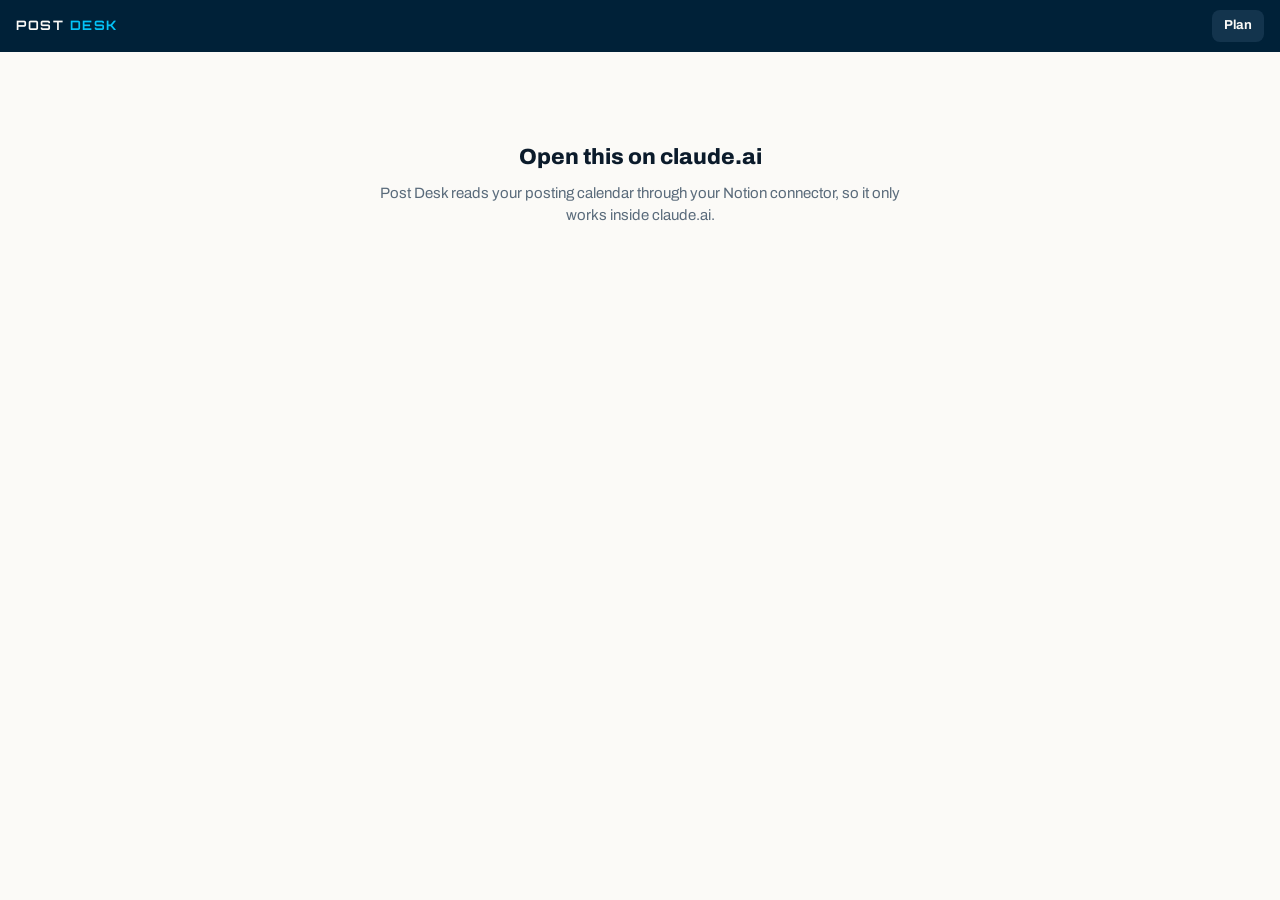
<file: post-desk/index.html>
<!doctype html><html><head><meta charset=utf8><meta name=viewport content="width=device-width,initial-scale=1,viewport-fit=cover"><style>:root{color-scheme:light;box-sizing:border-box;padding-top:env(safe-area-inset-top,0px);padding-bottom:env(safe-area-inset-bottom,0px)}html{scroll-padding-top:env(safe-area-inset-top,0px)}body{margin:0;padding:0;font:14px -apple-system,BlinkMacSystemFont,sans-serif;background:#fff;color:#000}img{max-width:100%}[hidden]:not([hidden=until-found i]){display:none!important}</style></head><body>
<title>Post Desk</title>
<meta name="claude:viewport-fit-sides" content="cover">
<link rel="preconnect" href="https://fonts.googleapis.com">
<link rel="preconnect" href="https://fonts.gstatic.com" crossorigin>
<link rel="stylesheet" href="https://fonts.googleapis.com/css2?family=Archivo:wght@400;600;800&family=Orbitron:wght@600;700&display=swap">
<style>
  /* Layout: one post at a time. Creative | feed preview | the decision, stacking to preview-first on a phone. */
  :root {
    --bg: #fbfaf7; --surface: #ffffff; --ink: #0b1b2b; --muted: #5a6b7b; --line: #e1e6eb;
    --navy: #002138; --on-navy: #fbfaf7; --navy-soft: #13344d; --navy-muted: #9fb3c4;
    --cyan: #03c3f8; --link: #0277a8; --feed: #f3f2ef;
    --ok: #12703f; --ok-bg: #dcf3e6; --warn: #8a4b00; --warn-bg: #fdeccf; --bad: #a32020; --bad-bg: #fde3e3;
    --wait-bg: #eceff3;
    --display: "Archivo", "Helvetica Neue", Arial, sans-serif;
    --body: "Archivo", "Helvetica Neue", Arial, sans-serif;
    --mark: "Orbitron", "Archivo", sans-serif;
  }
  @media (prefers-color-scheme: dark) {
    :root:not([data-theme="light"]) {
      --bg: #001424; --surface: #04223a; --ink: #e8eef3; --muted: #93a8ba; --line: #143650;
      --navy: #000d18; --on-navy: #fbfaf7; --navy-soft: #0f2c44; --navy-muted: #8aa1b4;
      --link: #5ccff7; --feed: #031a2c;
      --ok: #6fdba0; --ok-bg: #0c3a26; --warn: #ffc071; --warn-bg: #3d2a0c; --bad: #ff9c9c; --bad-bg: #431818;
      --wait-bg: #11304a; color-scheme: dark;
    }
  }
  :root[data-theme="dark"] {
    --bg: #001424; --surface: #04223a; --ink: #e8eef3; --muted: #93a8ba; --line: #143650;
    --navy: #000d18; --on-navy: #fbfaf7; --navy-soft: #0f2c44; --navy-muted: #8aa1b4;
    --link: #5ccff7; --feed: #031a2c;
    --ok: #6fdba0; --ok-bg: #0c3a26; --warn: #ffc071; --warn-bg: #3d2a0c; --bad: #ff9c9c; --bad-bg: #431818;
    --wait-bg: #11304a; color-scheme: dark;
  }

  [hidden] { display: none !important; }
  body { margin: 0; background: var(--bg); color: var(--ink); font: 15px/1.5 var(--body); }
  body::before { content: ""; position: fixed; inset: 0 0 auto; height: env(safe-area-inset-top, 0px); z-index: 10; background: var(--navy); }
  a { color: var(--link); }
  button { font: inherit; color: inherit; cursor: pointer; }
  button:disabled { cursor: default; opacity: .55; }
  :focus-visible { outline: 2px solid var(--cyan); outline-offset: 2px; }
  .gutter { padding-left: max(16px, env(safe-area-inset-left, 0px)); padding-right: max(16px, env(safe-area-inset-right, 0px)); }

  /* The bar: name, the queue as chips. */
  .bar { position: sticky; top: env(safe-area-inset-top, 0px); z-index: 5; background: var(--navy); color: var(--on-navy); }
  .bar-in { display: flex; align-items: center; gap: 14px; padding-block: 10px; max-width: 1320px; margin: 0 auto; }
  .brand { font: 700 13px/1 var(--mark); letter-spacing: .12em; text-transform: uppercase; white-space: nowrap; }
  .brand span { color: var(--cyan); }
  .count { font-size: 12px; color: var(--navy-muted); white-space: nowrap; }
  .chips { display: flex; gap: 6px; overflow-x: auto; scrollbar-width: none; min-width: 0; flex: 1; padding-block: 2px; }
  .chips::-webkit-scrollbar { display: none; }
  .chip { display: inline-flex; align-items: center; gap: 6px; border: 0; border-radius: 99px; padding: 5px 11px; background: var(--navy-soft); color: var(--navy-muted); font-size: 12px; font-weight: 600; white-space: nowrap; }
  .chip[aria-current="true"] { background: var(--cyan); color: #002138; }
  .chip.clash { box-shadow: inset 0 0 0 1.5px #ff8a8a; }
  .dot { width: 7px; height: 7px; border-radius: 50%; background: var(--navy-muted); flex: none; }
  .dot.approved { background: #3fd68a; } .dot.missed { background: #ffb347; }
  .chip[aria-current="true"] .dot { background: #002138; }

  main { max-width: 1320px; margin: 0 auto; padding-block: 20px 120px; }

  /* Page-level states: loading, no connector, errors. */
  .state { max-width: 560px; margin: 8vh auto; text-align: center; display: grid; gap: 12px; justify-items: center; }
  .state h2 { font: 800 22px/1.2 var(--display); margin: 0; text-wrap: balance; }
  .state p { margin: 0; color: var(--muted); }

  .desk { display: grid; gap: 20px; grid-template-columns: minmax(0, .95fr) minmax(0, 1.35fr) minmax(0, .85fr);
    grid-template-areas: "creative preview head" "creative preview decide"; grid-template-rows: auto 1fr; align-items: start; }
  .creative { grid-area: creative; } .preview { grid-area: preview; } .head { grid-area: head; } .decide { grid-area: decide; }
  .creative, .preview, .head, .decide { min-width: 0; display: grid; gap: 10px; align-content: start; }

  .label { font: 600 10px/1 var(--mark); letter-spacing: .14em; text-transform: uppercase; color: var(--muted); }

  /* Creative */
  .media { margin: 0; border-radius: 10px; overflow: hidden; background: var(--navy); aspect-ratio: 1 / 1; max-width: 100%; display: grid; place-items: center; }
  .media img, .media video { width: 100%; height: 100%; object-fit: contain; display: block; }
  .media .fallback { color: var(--navy-muted); padding: 24px; text-align: center; display: grid; gap: 8px; }
  .media .fallback b { color: var(--on-navy); }
  .links { display: flex; flex-wrap: wrap; gap: 6px 14px; font-size: 13px; }

  /* Toolbar: platform and language */
  .toolbar { display: flex; justify-content: space-between; gap: 8px; flex-wrap: wrap; }
  .seg { display: inline-flex; background: var(--wait-bg); border-radius: 8px; padding: 3px; gap: 2px; }
  .seg button { border: 0; background: none; border-radius: 6px; padding: 5px 11px; font-size: 13px; font-weight: 600; color: var(--muted); }
  .seg button[aria-pressed="true"] { background: var(--surface); color: var(--ink); box-shadow: 0 1px 2px rgba(0,0,0,.12); }

  /* Feed previews */
  .feed { background: var(--feed); border-radius: 12px; padding: 14px; display: grid; gap: 10px; }
  .post { background: var(--surface); border: 1px solid var(--line); border-radius: 10px; padding: 14px; display: grid; gap: 10px; }
  .who { display: flex; gap: 10px; align-items: center; }
  .who b { display: block; font-size: 14px; }
  .who small { color: var(--muted); font-size: 12px; }
  .avatar { width: 40px; height: 40px; border-radius: 50%; background: var(--navy); color: var(--cyan); display: grid; place-items: center; font: 700 12px/1 var(--mark); flex: none; }
  .avatar.sm { width: 30px; height: 30px; font-size: 10px; }
  .x .avatar { border-radius: 50%; }
  .text { white-space: pre-wrap; overflow-wrap: anywhere; font-size: 14px; line-height: 1.45; margin: 0; }
  .more { border: 0; background: none; padding: 0; color: var(--muted); font-weight: 600; }
  .pmedia { border-radius: 8px; overflow: hidden; background: var(--navy); max-width: 100%; }
  .pmedia img, .pmedia video { display: block; width: 100%; aspect-ratio: 1 / 1; object-fit: contain; }  /* every creative is square: never crop it */
  .doc-cap { font-size: 12px; color: var(--muted); padding: 6px 2px 0; }
  .comment { display: flex; gap: 8px; border-top: 1px solid var(--line); padding-top: 10px; }
  .bubble { background: var(--wait-bg); border-radius: 0 10px 10px 10px; padding: 8px 10px; min-width: 0; }
  .bubble b { font-size: 13px; }
  .bubble p { margin: 2px 0 0; white-space: pre-wrap; overflow-wrap: anywhere; font-size: 13px; }
  .tweet { display: flex; gap: 10px; }
  .tweet + .tweet { border-top: 1px solid var(--line); padding-top: 10px; }
  .tweet .body { min-width: 0; display: grid; gap: 6px; }
  .tweet small { color: var(--muted); }
  .draft { background: var(--warn-bg); color: var(--warn); border-radius: 8px; padding: 8px 10px; font-size: 13px; }
  .hint { font-size: 12px; color: var(--muted); margin: 0; }
  .empty-lv { background: var(--surface); border: 1px dashed var(--line); border-radius: 10px; padding: 18px; display: grid; gap: 6px; font-size: 14px; }
  .empty-lv code { font-size: 12px; background: var(--wait-bg); padding: 1px 5px; border-radius: 4px; }

  /* Decision column */
  .pill { justify-self: start; border-radius: 99px; padding: 3px 10px; font-size: 12px; font-weight: 700; }
  .pill.waiting { background: var(--wait-bg); color: var(--muted); }
  .pill.approved { background: var(--ok-bg); color: var(--ok); }
  .pill.missed { background: var(--warn-bg); color: var(--warn); }
  h1 { font: 800 22px/1.2 var(--display); margin: 0; text-wrap: balance; letter-spacing: -.01em; }
  .facts { display: grid; grid-template-columns: auto 1fr; gap: 6px 14px; margin: 0; font-size: 14px; }
  .facts dt { color: var(--muted); }
  .facts dd { margin: 0; min-width: 0; overflow-wrap: anywhere; }
  .num { font: 800 15px/1 var(--body); font-variant-numeric: tabular-nums; }
  .alert { border-radius: 8px; padding: 9px 11px; font-size: 13px; }
  .alert.warn { background: var(--warn-bg); color: var(--warn); }
  .alert.bad { background: var(--bad-bg); color: var(--bad); }
  .alert.ok { background: var(--ok-bg); color: var(--ok); }
  .primary { border: 0; border-radius: 8px; padding: 12px 16px; background: var(--cyan); color: #002138; font-weight: 800; font-size: 15px; }
  .secondary { border: 1px solid var(--line); border-radius: 8px; padding: 9px 12px; background: var(--surface); font-weight: 600; font-size: 14px; }
  .textbtn { border: 0; background: none; padding: 0; color: var(--link); font-size: 13px; justify-self: start; text-decoration: underline; }
  .pair { display: grid; grid-template-columns: 1fr 1fr; gap: 8px; }
  .move { display: grid; grid-template-columns: 1fr auto; gap: 8px; align-items: end; }
  .move label { grid-column: 1 / -1; font-size: 13px; color: var(--muted); }
  .move input { font: inherit; border: 1px solid var(--line); border-radius: 8px; padding: 8px 10px; background: var(--surface); color: var(--ink); min-width: 0; }
  details { border-top: 1px solid var(--line); padding-top: 10px; font-size: 13px; }
  summary { cursor: pointer; color: var(--muted); font-weight: 600; }
  details pre { white-space: pre-wrap; overflow-wrap: anywhere; font: 12px/1.5 var(--body); color: var(--muted); margin: 8px 0 0; }

  /* Editing the copy in place (saved to the Notion row) */
  .editor { display: grid; gap: 8px; background: var(--surface); border: 1px solid var(--line); border-radius: 12px; padding: 14px; }
  .editor label { font-size: 13px; font-weight: 600; color: var(--muted); display: flex; justify-content: space-between; gap: 8px; }
  .editor label span { font-weight: 400; font-variant-numeric: tabular-nums; }
  .editor textarea { font: 14px/1.5 var(--body); color: var(--ink); background: var(--bg); border: 1px solid var(--line); border-radius: 8px; padding: 10px 12px; resize: vertical; width: 100%; box-sizing: border-box; }
  .editor textarea:focus-visible { outline: 2px solid var(--cyan); outline-offset: 0; }
  .editor .over { color: var(--bad); }
  .editor .pair { display: grid; grid-template-columns: 1.4fr 1fr; gap: 8px; }

  /* Plan: every post by date, where dates change and neighbours swap (3 Nov 2026) */
  .barbtn { border: 0; border-radius: 8px; padding: 6px 12px; background: var(--navy-soft); color: var(--on-navy); font-size: 13px; font-weight: 700; white-space: nowrap; }
  .barbtn[aria-pressed="true"] { background: var(--cyan); color: #002138; }
  .plan { max-width: 860px; margin: 0 auto; display: grid; gap: 12px; }
  .plan h2 { font: 800 22px/1.2 var(--display); margin: 0; }
  .plan ol { list-style: none; margin: 0; padding: 0; display: grid; gap: 6px; }
  .prow { display: grid; grid-template-columns: auto auto minmax(0, 1fr) auto; gap: 10px; align-items: center; background: var(--surface); border: 1px solid var(--line); border-radius: 10px; padding: 8px 10px; }
  .prow.clash { border-color: var(--bad); }
  .prow .arrows { display: grid; grid-auto-flow: column; gap: 4px; }
  .prow .arrows button { border: 1px solid var(--line); background: var(--bg); border-radius: 6px; width: 32px; height: 32px; font-size: 14px; }
  .prow input[type="date"] { font: inherit; font-size: 14px; border: 1px solid var(--line); border-radius: 8px; padding: 6px 8px; background: var(--bg); color: var(--ink); }
  .prow .what { min-width: 0; display: grid; gap: 2px; }
  .prow .what b { font-size: 14px; overflow: hidden; text-overflow: ellipsis; white-space: nowrap; }
  .prow .what small { color: var(--muted); font-size: 12px; }
  .prow .warn { color: var(--warn); }
  .tag { display: inline-block; border-radius: 6px; padding: 1px 6px; font-size: 11px; font-weight: 700; background: var(--wait-bg); color: var(--muted); margin-right: 4px; }
  .tag.lv { background: #fff3c4; color: #6b4d00; }
  @media (prefers-color-scheme: dark) { :root:not([data-theme="light"]) .tag.lv { background: #3d330c; color: #ffd76a; } }
  :root[data-theme="dark"] .tag.lv { background: #3d330c; color: #ffd76a; }
  @media (max-width: 720px) {
    .prow { grid-template-columns: auto minmax(0, 1fr); }
    .prow .arrows { grid-row: span 2; grid-auto-flow: row; }
    .prow .open { justify-self: start; }
  }
  .ig .pmedia { border-radius: 0; margin: 0 -14px; }

  .dock { display: none; }
  .toast { position: fixed; left: 50%; transform: translateX(-50%); bottom: calc(18px + env(safe-area-inset-bottom, 0px)); background: var(--navy); color: var(--on-navy); padding: 10px 16px; border-radius: 10px; font-size: 14px; z-index: 20; box-shadow: 0 6px 24px rgba(0,0,0,.25); max-width: calc(100% - 32px); }

  @media (max-width: 1080px) {
    .desk { grid-template-columns: minmax(0, 1.3fr) minmax(0, 1fr); grid-template-areas: "head head" "preview creative" "preview decide"; grid-template-rows: auto auto 1fr; }
  }
  @media (max-width: 720px) {
    main { padding-block: 14px 110px; }
    .desk { grid-template-columns: minmax(0, 1fr); grid-template-areas: "head" "preview" "creative" "decide"; grid-template-rows: none; }
    .count { display: none; }
    .feed { padding: 8px; }
    .dock { display: grid; grid-template-columns: 1fr 1.6fr; gap: 8px; position: fixed; left: 0; right: 0; bottom: 0; z-index: 6; background: var(--surface); border-top: 1px solid var(--line);
      padding-top: 10px; padding-bottom: calc(10px + env(safe-area-inset-bottom, 0px));
      padding-left: max(16px, env(safe-area-inset-left, 0px)); padding-right: max(16px, env(safe-area-inset-right, 0px)); }
    .decide .primary, .decide .pair { display: none; }
    .toast { bottom: calc(84px + env(safe-area-inset-bottom, 0px)); }
  }
  @media (prefers-reduced-motion: no-preference) {
    .desk.enter { animation: rise .25s ease-out; }
    @keyframes rise { from { transform: translateY(6px); } to { transform: none; } }
  }
</style>

<header class="bar">
  <div class="bar-in gutter">
    <span class="brand">Post <span>Desk</span></span>
    <nav class="chips" id="chips" aria-label="Posts in the queue"></nav>
    <span class="count" id="count"></span>
    <button type="button" class="barbtn" id="plan-toggle" aria-pressed="false">Plan</button>
  </div>
</header>

<main class="gutter">
  <section class="state" id="state">
    <h2>Loading your calendar from Notion</h2>
    <p>The queue, the copy and the slides for every post that hasn't gone out yet.</p>
  </section>

  <section class="plan" id="plan" hidden>
    <h2>Plan</h2>
    <p class="hint">Every post that hasn't gone out, by date. Change a date, or use ↑ ↓ to swap a post's day with its neighbour. The name follows the date, and an approval stays.</p>
    <ol id="plan-list"></ol>
  </section>

  <section class="desk" id="desk" hidden>
    <div class="head">
      <span class="pill" id="pill"></span>
      <h1 id="title"></h1>
      <dl class="facts" id="facts"></dl>
      <div id="alerts" style="display:grid;gap:8px"></div>
    </div>

    <div class="preview">
      <div class="toolbar">
        <div class="seg" id="platforms" role="group" aria-label="Platform">
          <button type="button" data-p="linkedin">LinkedIn</button>
          <button type="button" data-p="facebook">Facebook</button>
          <button type="button" data-p="x">X</button>
          <button type="button" data-p="threads">Threads</button>
          <button type="button" data-p="instagram">Instagram</button>
        </div>
        <div class="seg" id="langs" role="group" aria-label="Language">
          <button type="button" data-l="en">EN</button>
          <button type="button" data-l="lv">LV</button>
        </div>
        <button type="button" class="secondary" id="edit-text">Edit text</button>
      </div>
      <div class="feed" id="feed"></div>
      <form class="editor" id="editor" hidden>
        <label for="ed-post">Post <span id="ed-count"></span></label>
        <textarea id="ed-post" rows="16" spellcheck="true"></textarea>
        <label for="ed-comment">First comment</label>
        <textarea id="ed-comment" rows="5" spellcheck="true"></textarea>
        <p class="hint" id="ed-note"></p>
        <div class="pair">
          <button type="submit" class="primary" id="ed-save">Save to Notion</button>
          <button type="button" class="secondary" id="ed-cancel">Cancel</button>
        </div>
      </form>
      <p class="hint" id="feed-hint"></p>
    </div>

    <div class="creative">
      <span class="label" id="media-label">Creative</span>
      <figure class="media" id="media"></figure>
      <div class="links" id="media-links"></div>
    </div>

    <div class="decide">
      <button type="button" class="primary" id="approve">Approve</button>
      <button type="button" class="textbtn" id="unapprove" hidden>Take back approval</button>
      <div class="pair">
        <button type="button" class="secondary" id="prev">← Previous</button>
        <button type="button" class="secondary" id="next">Next →</button>
      </div>
      <div class="move">
        <label for="move-date">Move to another day</label>
        <input type="date" id="move-date">
        <button type="button" class="secondary" id="move-save">Save date</button>
      </div>
      <p class="hint" id="move-note"></p>
      <a id="edit" href="#" target="_blank" rel="noopener">Edit the text in Notion ↗</a>
      <details id="notes-box">
        <summary>Jev score and production notes</summary>
        <pre id="notes"></pre>
      </details>
    </div>
  </section>
</main>

<div class="dock" id="dock">
  <button type="button" class="secondary" id="dock-next">Next →</button>
  <button type="button" class="primary" id="dock-approve">Approve</button>
</div>
<div class="toast" id="toast" role="status" aria-live="polite" hidden></div>

<script src="core.js"></script>
<script>
(() => {
  const D = window.Desk;
  const NOTION = "Notion";
  // The Content Calendar view: Day Type set, not archived, sorted by date.
  const VIEW = { data: { mode: "view", view_url: "https://www.notion.so/f38ecaef046f838898ae01b7a0e83684?v=3b6ecaef046f81b6b588000c4f0c6120", page_size: 100 } };
  const $ = (id) => document.getElementById(id);

  const store = {
    get(k) { try { return localStorage.getItem(k); } catch { return null; } },
    set(k, v) { try { localStorage.setItem(k, v); } catch {} },
  };

  // edit: the open editor, { url, lang, post, comment }, or null.
  const S = { mcp: null, rows: [], queue: [], url: null, pages: {}, platform: store.get("desk.platform") || "linkedin", lang: "en", expanded: false, busy: false, loaded: false, edit: null, view: "desk" };
  // English goes to Rihards's own accounts, Latvian to the Mārketinga Skola page and Instagram.
  const PLATFORMS = { en: ["linkedin", "facebook", "x", "threads"], lv: ["facebook", "instagram"] };

  function rigaNow() {
    const p = Object.fromEntries(new Intl.DateTimeFormat("en-CA", { timeZone: "Europe/Riga", year: "numeric", month: "2-digit", day: "2-digit", hour: "2-digit", hourCycle: "h23" })
      .formatToParts(new Date()).map((x) => [x.type, x.value]));
    return { iso: `${p.year}-${p.month}-${p.day}`, hour: Number(p.hour) };
  }
  const today = () => rigaNow().iso;

  function el(tag, attrs = {}, ...kids) {
    const n = document.createElement(tag);
    for (const [k, v] of Object.entries(attrs)) {
      if (v == null || v === false) continue;
      if (k === "class") n.className = v;
      else if (k === "text") n.textContent = v;
      else if (k.startsWith("on")) n.addEventListener(k.slice(2), v);
      else n.setAttribute(k, v === true ? "" : v);
    }
    for (const c of kids.flat()) if (c != null && c !== false) n.append(c.nodeType ? c : document.createTextNode(c));
    return n;
  }

  let toastTimer;
  function toast(msg) {
    const t = $("toast");
    t.textContent = msg; t.hidden = false;
    clearTimeout(toastTimer); toastTimer = setTimeout(() => (t.hidden = true), 3200);
  }

  const cur = () => S.queue.find((r) => r.url === S.url) || null;
  const idx = () => S.queue.findIndex((r) => r.url === S.url);

  // ---- page-level states -------------------------------------------------
  function showState(title, text, button) {
    $("desk").hidden = true; $("dock").hidden = true; $("plan").hidden = true;
    const s = $("state"); s.hidden = false; s.replaceChildren(el("h2", { text: title }), el("p", { text }));
    if (button) s.append(el("button", { class: "primary", type: "button", onclick: button.run, text: button.label }));
  }

  const READ_FIX = {
    needs_reauth: ["Your Notion connection has expired", "Reconnect Notion in claude.ai Settings → Connectors, then reload this page."],
    server_not_connected: ["Notion isn't connected", "Add Notion in claude.ai Settings → Connectors, then reload this page."],
    selection_required: ["Choose which Notion to use", "You have more than one Notion connection. Pick one when claude.ai asks, then reload this page."],
    not_in_manifest: ["Notion is turned off for this page", "Turn Notion back on from this page's Permissions menu, then reload."],
    blocked_by_policy: ["Your organisation blocks this", "An admin policy stops this page from reading Notion."],
    not_granted: ["Notion isn't available here", "Open this page on claude.ai to load your calendar."],
    capability_disabled: ["Notion isn't available here", "Open this page on claude.ai to load your calendar."],
  };

  function onReadError(e) {
    const code = e && e.code;
    if (S.loaded && (code === "server_unavailable" || code === "upstream_error" || code === "rate_limited")) {
      $("feed-hint").textContent = "Couldn't refresh from Notion just now. Showing what loaded last.";
      return;
    }
    if (code === "approval_required") {
      showState("Allow this page to read Notion", "It reads your posting calendar, and writes only when you press Approve, Take back or Save date.",
        { label: "Allow Notion", run: () => S.mcp.callTool(NOTION, "notion-query-data-sources", VIEW).then((r) => onRows(r), onReadError) });
      return;
    }
    const fix = READ_FIX[code];
    if (fix) { S.rows = []; S.queue = []; renderChips(); showState(fix[0], fix[1]); return; }
    showState("Notion didn't answer", (e && e.message) || "Something went wrong while loading the calendar.",
      { label: "Try again", run: () => { showState("Loading your calendar from Notion", "One moment."); S.mcp.invalidate(NOTION, "notion-query-data-sources").catch(() => {}); watch(); } });
  }

  // ---- data --------------------------------------------------------------
  function onRows(result) {
    const p = result && result.payload;
    const rows = (p && p.results) || [];
    S.rows = rows; S.loaded = true;
    rebuild();
    if (!S.queue.length) {
      renderChips();
      showState("Nothing waiting", "Every post in the calendar has gone out. The next batch shows up here as soon as it's in Notion.");
      return;
    }
    if (!cur()) S.url = firstToReview();
    $("feed-hint").textContent = "";
    if (S.view === "plan") renderPlan(); else render(true);
  }

  function rebuild() { S.queue = D.toQueue(S.rows, today()); }

  function firstToReview() {
    const t = today();
    const r = S.queue.find((x) => x.status === "waiting" && x.date >= t) || S.queue.find((x) => x.status !== "approved") || S.queue[0];
    return r && r.url;
  }
  function nextToReview(fromUrl) {
    const i = S.queue.findIndex((r) => r.url === fromUrl);
    const after = S.queue.slice(i + 1).concat(S.queue.slice(0, i));
    const r = after.find((x) => x.status !== "approved");
    return r ? r.url : fromUrl;
  }

  let unwatch = null;
  function watch() {
    if (unwatch) unwatch();
    unwatch = S.mcp.watchTool(NOTION, "notion-query-data-sources", VIEW, (ev) => {
      if (ev.type === "data") onRows(ev.result);
      else onReadError(ev.error);
    }, { cache: { staleTime: 30000, gcTime: 600000 }, refetchInterval: 120000 });
  }

  // fresh: skip the cache, after this page wrote to the row.
  async function loadPage(url, fresh) {
    if (!url || (S.pages[url] && !fresh)) return S.pages[url];
    if (!S.pages[url]) S.pages[url] = { loading: true };
    try {
      const r = await S.mcp.callTool(NOTION, "notion-fetch", { id: url }, fresh ? { cache: false } : { cache: { staleTime: 60000, gcTime: 600000 } });
      const p = r.payload;
      const text = typeof p === "string" ? p : (p && p.text) || (r.content || []).map((c) => c.text || "").join("\n");
      S.pages[url] = D.parsePage(text);
    } catch (e) {
      S.pages[url] = { error: e };
    }
    if (url === S.url) render();
    return S.pages[url];
  }

  // ---- writes (only ever from a click) -------------------------------------
  const WRITE_FIX = {
    approval_required: "Notion needs your OK first. Press the button again and choose Allow.",
    not_in_manifest: "This page isn't allowed to change Notion. Turn Notion on from the page's Permissions menu.",
    needs_reauth: "Your Notion connection has expired. Reconnect it in claude.ai Settings → Connectors.",
    server_not_connected: "Notion isn't connected. Add it in claude.ai Settings → Connectors.",
    blocked_by_policy: "An admin policy stops this page from changing Notion.",
    tool_error: "Notion refused the change. Open the row in Notion to check it.",
  };

  // Resolves true when Notion confirmed. `r` defaults to the post on screen; the plan passes its own rows.
  async function write(properties, done, r = cur(), keepBusy) {
    if (!r || (S.busy && !keepBusy)) return false;
    S.busy = true; renderActions(); if (S.view === "plan") renderPlan();
    let ok = false;
    try {
      await S.mcp.callTool(NOTION, "notion-update-page", { page_id: r.url, command: "update_properties", properties }, { cache: false });
      Object.assign(r.raw, properties);
      rebuild();
      ok = true;
      if (done) done(r);
    } catch (e) {
      toast(WRITE_FIX[e && e.code] || "Notion didn't confirm the change. Reloading the calendar to see what was saved.");
    } finally {
      if (!keepBusy) {
        S.busy = false;
        S.mcp.invalidate(NOTION, "notion-query-data-sources").catch(() => {});
        if (S.view === "plan") renderPlan(); else render();
      }
    }
    return ok;
  }

  // A new date, and the "B1 · Thu 29 Oct ·" part of the name with it.
  const dateProps = (r, iso) => {
    const props = { "date:Date:start": iso, "date:Date:is_datetime": 0 };
    const renamed = D.renameForDate(r.name, iso);
    if (renamed !== r.name) props.Name = renamed;
    return props;
  };

  // ---- editing the copy ------------------------------------------------------
  // The editor writes the Notion row's own sections (FINAL POST / FIRST COMMENT, or their LV twins) with a
  // search-and-replace of the exact text it loaded. If someone changed that text in Notion meanwhile, nothing
  // matches and Notion refuses, instead of this page silently overwriting their edit.
  const KEYS = { en: ["FINAL POST", "FIRST COMMENT"], lv: ["FINAL POST LV", "FIRST COMMENT LV"] };
  const LIMIT = { en: 3000, lv: 2200 };     // LinkedIn post; Instagram caption, where the Latvian posts go
  const editsNow = () => {
    const [kp, kc] = KEYS[S.edit.lang];
    return { [kp]: $("ed-post").value, [kc]: $("ed-comment").value };
  };
  const editDirty = () => !!S.edit && !!S.pages[S.edit.url]?.raw && D.textUpdates(S.pages[S.edit.url], editsNow()).length > 0;
  // An open editor with changes blocks leaving it; a clean one just closes.
  function leaveEdit() {
    if (!S.edit) return true;
    if (editDirty()) { toast("Save or cancel your edit first."); $("ed-post").focus(); return false; }
    S.edit = null;
    return true;
  }

  function startEdit() {
    const r = cur(), pg = r && S.pages[r.url];
    if (!pg || pg.loading || pg.error) return;
    const [kp, kc] = KEYS[S.lang];
    if (!pg.raw[kp]) { toast(`This row has no ${kp} section to edit. Add it in Notion first.`); return; }
    S.edit = { url: r.url, lang: S.lang };
    const lv = S.lang === "lv";
    $("ed-post").value = lv ? pg.postLv : pg.post;
    $("ed-comment").value = lv ? pg.commentLv : pg.comment;
    $("ed-comment").disabled = !pg.raw[kc];
    for (const id of ["ed-post", "ed-comment"]) $(id).lang = S.lang;
    render();
    $("ed-post").focus();
  }

  function renderEditor(r) {
    const open = !!S.edit && S.edit.url === r.url;
    $("editor").hidden = !open; $("feed").hidden = open; $("edit-text").hidden = open;
    const pg = S.pages[r.url];
    $("edit-text").disabled = !pg || !pg.raw || S.busy;
    if (!open) return;
    const n = $("ed-post").value.trim().length, max = LIMIT[S.edit.lang];
    const c = $("ed-count"); c.textContent = `${n.toLocaleString("en")} / ${max.toLocaleString("en")} characters`; c.className = n > max ? "over" : "";
    $("ed-note").textContent = `Saves the ${S.edit.lang === "lv" ? "Latvian" : "English"} text of this row in Notion.` +
      (r.status === "approved" ? ` It's approved, so the 08:00 run on ${D.fmtDate(r.date)} sends whatever is saved by then.` : "") +
      " ⌘↵ saves.";
    $("feed-hint").textContent = "";
  }

  async function saveEdit(e) {
    e.preventDefault();
    const ed = S.edit;
    if (!ed || S.busy) return;
    const ups = D.textUpdates(S.pages[ed.url], editsNow());
    if (!ups.length) { S.edit = null; toast("Nothing changed."); render(); return; }
    S.busy = true; renderActions();
    const btn = $("ed-save"); btn.textContent = "Saving…"; btn.disabled = true;
    try {
      const res = await S.mcp.callTool(NOTION, "notion-update-page", { page_id: ed.url, command: "update_content", content_updates: ups, allow_async: false }, { cache: false });
      const warn = res && res.payload && res.payload.warnings;
      S.edit = null;
      toast(warn && warn.length ? "Saved, but part of it didn't match Notion's copy. Open the row in Notion to check." : "Saved to Notion.");
      await loadPage(ed.url, true);
    } catch (err) {
      const code = err && err.code;
      if (code === "tool_error") {
        // Most likely the text changed in Notion. Reload it so a second Save replaces it on purpose.
        toast("This text changed in Notion since you opened it. Save again to replace it with yours, or Cancel to keep Notion's.");
        loadPage(ed.url, true);
      } else toast(WRITE_FIX[code] || "Notion didn't confirm the save. Your text is still here; try again.");
    } finally {
      S.busy = false; btn.textContent = "Save to Notion"; btn.disabled = false;
      render();
    }
  }

  function approve(yes) {
    if (S.edit) { toast("Save or cancel your edit first, then approve."); return; }
    const r0 = cur();
    if (!r0) return;
    write({ [D.approvalProp(r0)]: yes ? "__YES__" : "__NO__" }, (r) => {
      if (!yes) { toast(`Approval taken back. ${D.shortName(r.name)} won't go out.`); return; }
      if (r.ms) toast(`Approved for ${D.fmtDate(r.date)}. Mārketinga Skola posts go out by hand until the Latvian publisher exists.`);
      else {
        const when = r.date < today() ? `at the next run, ${D.fmtDate(D.nextRun(rigaNow()))}` : `on ${D.fmtDate(r.date)}`;
        toast(`Approved. ${D.shortName(r.name)} goes out ${when}.`);
      }
      const next = nextToReview(r.url);
      if (next !== r.url) setTimeout(() => go(next), 900);
    });
  }

  function moveDate() {
    const r = cur();
    const iso = $("move-date").value;
    if (!r || !iso || iso === r.date) return;
    write(dateProps(r, iso), (row) => toast(`${D.shortName(row.name)} moved to ${D.fmtDate(iso)}.`));
  }

  // ---- the plan: dates and order ---------------------------------------------
  const byUrl = (url) => S.queue.find((x) => x.url === url);

  function setDate(url, iso) {
    const r = byUrl(url);
    if (!r || !iso || iso === r.date) return;
    write(dateProps(r, iso), (row) => toast(`${D.shortName(row.name)} moved to ${D.fmtDate(iso)}.`), r);
  }

  // Two posts trade days: one write each, the second only once Notion confirmed the first.
  async function swapDates(urlA, urlB) {
    const a = byUrl(urlA), b = byUrl(urlB);
    if (!a || !b || S.busy || a.date === b.date) return;
    const da = a.date, db = b.date;
    const ok = await write(dateProps(a, db), null, a, true);
    const b2 = ok && byUrl(urlB);
    if (b2) await write(dateProps(b2, da), null, b2, true);
    S.busy = false;
    S.mcp.invalidate(NOTION, "notion-query-data-sources").catch(() => {});
    if (b2) toast(`${D.shortName(byUrl(urlA).name)} is now ${D.fmtDate(db)}, ${D.shortName(byUrl(urlB).name)} ${D.fmtDate(da)}.`);
    renderPlan();
  }

  function renderPlan() {
    $("state").hidden = true; $("desk").hidden = true; $("dock").hidden = true; $("plan").hidden = false;
    renderChips();
    const q = S.queue;
    $("plan-list").replaceChildren(...q.map((r, i) => {
      const prev = q[i - 1], next = q[i + 1];
      const sunday = r.date && D.weekday(r.date) === 0;
      const langs = r.ms ? [el("span", { class: "tag lv", text: "MS · LV only" })]
        : [el("span", { class: "tag", text: "EN" }), el("span", { class: "tag lv", text: "+ LV" })];
      return el("li", { class: "prow" + (r.clash.length ? " clash" : "") },
        el("div", { class: "arrows" },
          el("button", { type: "button", title: "Swap with the post above", "aria-label": "Earlier", text: "↑", disabled: S.busy || !prev || prev.date === r.date,
            onclick: () => swapDates(r.url, prev.url) }),
          el("button", { type: "button", title: "Swap with the post below", "aria-label": "Later", text: "↓", disabled: S.busy || !next || next.date === r.date,
            onclick: () => swapDates(r.url, next.url) })),
        el("input", { type: "date", value: r.date || "", "aria-label": `Date for ${D.shortName(r.name)}`, disabled: S.busy, onchange: (e) => setDate(r.url, e.target.value) }),
        el("div", { class: "what" },
          el("b", { text: D.longName(r.name) }),
          el("small", {}, ...langs, el("span", { class: "dot " + r.status, style: "display:inline-block;margin:0 4px 0 2px" }), STATUS_TEXT[r.status] || r.status,
            r.clash.length ? el("span", { class: "warn", text: ` · same day as ${r.clash.join(", ")}` }) : null,
            sunday ? el("span", { class: "warn", text: " · Sunday, nothing runs" }) : null)),
        el("button", { type: "button", class: "secondary open", text: "Open", onclick: () => { showView("desk"); go(r.url); } }));
    }));
  }

  function showView(v) {
    if (v !== "desk" && !leaveEdit()) return;
    S.view = v;
    $("plan-toggle").setAttribute("aria-pressed", v === "plan" ? "true" : "false");
    $("plan").hidden = v !== "plan";
    if (!S.queue.length) return;
    if (v === "plan") renderPlan(); else render(true);
  }

  // ---- rendering -----------------------------------------------------------
  function go(url) {
    if (!url || url === S.url || !leaveEdit()) return;
    S.url = url; S.expanded = false;
    render(true);
    const c = $("chips").querySelector(`[data-url="${CSS.escape(url)}"]`);
    if (c) c.scrollIntoView({ block: "nearest", inline: "center" });
  }

  function renderChips() {
    const approved = S.queue.filter((r) => r.status === "approved").length;
    $("count").textContent = S.queue.length ? `${approved} of ${S.queue.length} approved` : "";
    $("chips").replaceChildren(...S.queue.map((r) =>
      el("button", { type: "button", class: "chip" + (r.clash.length ? " clash" : ""), "data-url": r.url, "aria-current": r.url === S.url ? "true" : "false",
        title: `${D.fmtDate(r.date)} · ${D.longName(r.name)} · ${r.status}`, onclick: () => go(r.url) },
        el("span", { class: "dot " + r.status }), `${D.fmtDate(r.date)} · ${r.ms ? "MS " : ""}${D.shortName(r.name)}`)));
  }

  const BAND = (n) => (n >= 80 ? "strong" : n >= 60 ? "good" : n >= 45 ? "weak" : "poor");
  const STATUS_TEXT = { waiting: "Waiting for you", approved: "Approved", missed: "Date passed, not approved" };

  function render(enter) {
    const r = cur();
    if (!r) return;
    if (S.view === "plan") { renderPlan(); return; }
    $("state").hidden = true; $("plan").hidden = true; $("desk").hidden = false; $("dock").hidden = false;
    if (r.ms && S.lang !== "lv") S.lang = "lv";   // a Mārketinga Skola post has no English
    if (!PLATFORMS[S.lang].includes(S.platform)) S.platform = PLATFORMS[S.lang][0];
    const desk = $("desk");
    if (enter) { desk.classList.remove("enter"); void desk.offsetWidth; desk.classList.add("enter"); }
    renderChips();
    const page = S.pages[r.url];
    if (!page) loadPage(r.url);
    const nx = S.queue[idx() + 1];
    if (nx && !S.pages[nx.url]) loadPage(nx.url);
    const pg = page && !page.loading && !page.error ? page : null;

    // Head
    const pill = $("pill"); pill.className = "pill " + r.status; pill.textContent = STATUS_TEXT[r.status] || r.status;
    $("title").textContent = D.longName(r.name);
    const slot = D.slotFrom(r.notes);
    const kw = pg && D.keywordFrom(S.lang === "lv" ? pg.postLv : pg.post);
    const facts = [
      ["Goes out", r.date ? `${D.fmtDate(r.date)}${slot && !r.ms ? ", " + slot : ""}` : "No date set"],
      ["Goes to", S.lang === "lv" ? "Mārketinga Skola: Facebook page, Instagram" : "Your LinkedIn, then X and Threads"],
      ["Jev", r.jev != null ? el("span", {}, el("span", { class: "num", text: String(r.jev) }), ` · ${BAND(r.jev)}`) : "Not scored yet"],
      kw ? ["Keyword", kw] : null,
      ["Type", r.dayType === "Lead Magnet" ? "Lead magnet post" : r.dayType === "Free Value" ? "Opinion / free value" : r.dayType || "Post"],
      pg && pg.magnet ? ["Article", el("a", { href: pg.magnet, target: "_blank", rel: "noopener", text: pg.magnet.replace(/^https?:\/\//, "") + " ↗" })] : null,
    ].filter(Boolean);
    $("facts").replaceChildren(...facts.flatMap(([k, v]) => [el("dt", { text: k }), el("dd", {}, v)]));

    const alerts = [];
    const now = rigaNow();
    if (r.status === "missed") alerts.push(["warn", `This date has passed. Approve it now and it goes out at the next run, ${D.fmtDate(D.nextRun(now))} morning. Or move it to a new day first.`]);
    if (r.clash.length) alerts.push(["bad", `${D.fmtDate(r.date)} also has ${r.clash.join(" and ")}. If both are approved, both go out that morning.`]);
    if (r.date && D.weekday(r.date) === 0) alerts.push(["warn", "Nothing runs on Sundays, so this won't go out. Move it to another day."]);
    if (r.ms) alerts.push(["warn", "Mārketinga Skola post, Latvian only. There is no Latvian publisher yet, so on its day it goes out by hand: the slides and text are below."]);
    else if (r.status === "approved" && r.date >= now.iso) alerts.push(["ok", `The 08:00 run on ${D.fmtDate(r.date)} checks it with Jev and hands it to Zernio.`]);
    if (page && page.error) alerts.push(["bad", "Couldn't load this post's text from Notion. Open it in Notion to read it."]);
    $("alerts").replaceChildren(...alerts.map(([k, t]) => el("div", { class: "alert " + k, text: t })));

    renderPreview(r, pg, page);
    renderEditor(r);
    renderMedia(pg);
    renderActions();

    $("edit").href = r.url;
    $("move-date").value = r.date || "";
    $("move-note").textContent = r.status === "approved" ? "Moving keeps the approval. It goes out on the new day." : "";
    $("notes").textContent = [r.jevNotes && "JEV\n" + r.jevNotes, r.notes && "PRODUCTION NOTES\n" + r.notes.replace(/<br\s*\/?>/g, "\n")].filter(Boolean).join("\n\n") || "No notes on this row.";
  }

  function renderActions() {
    const r = cur();
    if (!r) return;
    const label = S.busy ? "Saving…" : r.status === "approved" ? "Approved ✓" : "Approve";
    for (const id of ["approve", "dock-approve"]) { const b = $(id); b.textContent = label; b.disabled = S.busy || r.status === "approved"; }
    $("unapprove").hidden = r.status !== "approved"; $("unapprove").disabled = S.busy;
    $("move-save").disabled = S.busy;
    const i = idx();
    $("prev").disabled = i <= 0;
    $("next").disabled = $("dock-next").disabled = i >= S.queue.length - 1;
  }

  // The creative for the language on screen: the Latvian carousel or video when the row has one, else the English.
  function creative(pg) {
    if (!pg) return null;
    if (S.lang === "lv" && (pg.carouselLv || pg.videoLv)) return { carousel: pg.carouselLv, video: pg.videoLv, lv: true, slides: pg.slidesLv };
    // A story or single image: no PDF, no video, just its first slide image.
    const img = S.lang === "lv" && pg.slidesLv.find((u) => D.slidePath(u));
    if (img) return { carousel: "", video: "", image: img, lv: true, slides: pg.slidesLv };
    return { carousel: pg.carousel, video: pg.video, lv: false, slides: [] };
  }

  function mediaNode(pg, compact) {
    pg = creative(pg);
    if (!pg) return null;
    const v = D.videoPath(pg.video), c = D.coverPath(pg.carousel) || D.slidePath(pg.image);
    if (v) return el("video", { src: v, controls: true, playsinline: true, muted: true, preload: "metadata", poster: c || null, onerror: (e) => e.target.replaceWith(fallback(pg)) });
    if (c) return el("img", { src: c, alt: pg.image ? "The story image" : "First slide of the carousel", loading: compact ? "lazy" : null, onerror: (e) => e.target.replaceWith(fallback(pg)) });
    return null;
  }
  function fallback(pg) {
    const href = pg.video || pg.carousel || pg.image;
    return el("div", { class: "fallback" }, el("b", { text: "No preview stored with this page" }),
      href ? el("a", { href, target: "_blank", rel: "noopener", text: "Open the file ↗" }) : "This post has no carousel or video.");
  }

  function renderMedia(page) {
    const fig = $("media");
    const node = mediaNode(page);
    const pg = creative(page);
        fig.replaceChildren(node || el("div", { class: "fallback" }, el("b", { text: pg ? "No carousel or video" : "Loading…" }), pg ? "This one goes out as text only." : ""));
    const lv = pg && pg.lv ? "Latvian " : "";
    $("media-label").textContent = pg && pg.video ? `${lv}video · goes out instead of the slides` : pg && pg.carousel ? `${lv}carousel · slide 1` : pg && pg.image ? `${lv}story` : "Creative";
    if (pg && S.lang === "lv" && !pg.lv && (pg.video || pg.carousel)) $("media-label").textContent += " · English, no Latvian version yet";
    const links = [];
    if (pg && pg.carousel) links.push(el("a", { href: pg.carousel, target: "_blank", rel: "noopener", text: "All slides (PDF) ↗" }));
    if (pg && pg.slides.length) links.push(el("a", { href: pg.slides[0], target: "_blank", rel: "noopener", text: `${pg.slides.length} slide images for Instagram ↗` }));
    if (pg && pg.video) links.push(el("a", { href: pg.video, target: "_blank", rel: "noopener", text: "Video file ↗" }));
    $("media-links").replaceChildren(...links);
  }

  // The account the post appears under: Rihards in English, the Mārketinga Skola page in Latvian.
  const author = () => (S.lang === "lv" ? { name: "Mārketinga Skola", mark: "MS" } : { name: "Rihards Zeila", mark: "RZ" });
  function who(r, slot) {
    const a = author();
    return el("div", { class: "who" }, el("span", { class: "avatar", text: a.mark }),
      el("div", {}, el("b", { text: a.name }), el("small", { text: `${D.fmtDate(r.date)}${slot && S.lang === "en" ? " · " + slot : ""}` })));
  }

  function foldedText(text, f, moreLabel) {
    const out = el("p", { class: "text" });
    if (!f.cut || S.expanded) { out.textContent = text; return out; }
    out.append(f.shown + "… ", el("button", { type: "button", class: "more", text: moreLabel, onclick: () => { S.expanded = true; render(); } }));
    return out;
  }

  function renderPreview(r, pg, page) {
    for (const b of $("platforms").children) {
      b.hidden = !PLATFORMS[S.lang].includes(b.dataset.p);
      b.setAttribute("aria-pressed", b.dataset.p === S.platform ? "true" : "false");
    }
    for (const b of $("langs").children) {
      b.setAttribute("aria-pressed", b.dataset.l === S.lang ? "true" : "false");
      b.disabled = r.ms && b.dataset.l === "en";
    }
    const feed = $("feed");
    const slot = D.slotFrom(r.notes);
    if (!pg) {
      feed.replaceChildren(el("div", { class: "post" }, el("p", { class: "hint", text: page && page.error ? "The text didn't load." : "Loading the text from Notion…" })));
      $("feed-hint").textContent = "";
      return;
    }
    const post = S.lang === "lv" ? pg.postLv : pg.post;
    const comment = S.lang === "lv" ? pg.commentLv : pg.comment;
    if (!post) {
      feed.replaceChildren(el("div", { class: "empty-lv" },
        el("b", { text: S.lang === "lv" ? "No Latvian version of this post yet" : "This row has no FINAL POST section" }),
        S.lang === "lv"
          ? el("span", {}, "Add a ", el("code", { text: "=== FINAL POST LV ===" }), " section (and ", el("code", { text: "=== FIRST COMMENT LV ===" }), ") to the Notion page and it shows here next to the English. Latvian posting is switched off in the pipeline, so nothing Latvian goes out yet.")
          : "The packager posts nothing without it. Add the text in Notion."));
      $("feed-hint").textContent = "";
      return;
    }
    const media = () => { const m = mediaNode(pg, true); return m ? el("div", { class: "pmedia" }, m) : null; };
    let nodes = [], hint = "";
    const a = author();

    if (S.platform === "instagram") {
      // Instagram: the picture first, then the caption cut after about 125 characters.
      const f = D.fold(post, 125, 2);
      nodes.push(el("article", { class: "post ig" }, who(r, ""), media(), foldedText(post, f, "more"),
        comment ? el("div", { class: "comment" }, el("span", { class: "avatar sm", text: a.mark }),
          el("div", { class: "bubble" }, el("b", { text: `${a.name} · first comment` }), el("p", { text: comment }))) : null));
      hint = "Instagram shows about two lines of the caption under the picture. Captions go up to 2,200 characters; links in them don't click.";
    } else if (S.platform === "linkedin" || S.platform === "facebook") {
      const li = S.platform === "linkedin";
      const f = li ? D.linkedinFold(post) : D.facebookFold(post);
      const m = media();
      nodes.push(el("article", { class: "post" }, who(r, slot), foldedText(post, f, li ? "see more" : "See more"),
        m, m && !creative(pg).video && creative(pg).carousel && li ? el("div", { class: "doc-cap", text: "Document · swipe through the slides" }) : null,
        comment ? el("div", { class: "comment" }, el("span", { class: "avatar sm", text: a.mark }),
          el("div", { class: "bubble" }, el("b", { text: `${a.name} · first comment` }), el("p", { text: comment }))) : null));
      hint = li ? "The cut is about where LinkedIn's \"…see more\" falls on a laptop. On a phone it comes a little earlier."
        : S.lang === "lv" ? "The Mārketinga Skola Facebook page. Posted by hand until the Latvian publisher exists."
        : "Zernio posts a copy to Facebook in the same slot, with the cover image (or the video).";
    } else {
      const max = S.platform === "x" ? 280 : 500;
      const parts = D.thread(post, max);
      nodes.push(el("div", { class: "draft", text: "Lookalike. Claude Haiku writes the real thread from the post three hours after LinkedIn, so nobody sees the exact text before it goes out." }));
      nodes.push(el("article", { class: "post " + S.platform }, parts.map((t, i) => el("div", { class: "tweet" }, el("span", { class: "avatar sm", text: "RZ" }),
        el("div", { class: "body" }, el("small", {}, el("b", { text: "Rihards Zeila" }), S.platform === "x" ? " @rihardszeila" : ""), el("p", { class: "text", text: t }), i === 0 ? media() : null)))));
      hint = `${parts.length} ${parts.length === 1 ? "post" : "posts"}, each under ${max} characters.`;
    }
    feed.replaceChildren(...nodes);
    $("feed-hint").textContent = hint;
  }

  // ---- wiring --------------------------------------------------------------
  $("platforms").addEventListener("click", (e) => { const p = e.target.closest("button")?.dataset.p; if (p && leaveEdit()) { S.platform = p; S.expanded = false; store.set("desk.platform", p); render(); } });
  $("langs").addEventListener("click", (e) => { const l = e.target.closest("button")?.dataset.l; if (l && l !== S.lang && leaveEdit()) { S.lang = l; S.expanded = false; render(); } });
  $("plan-toggle").onclick = () => showView(S.view === "plan" ? "desk" : "plan");
  $("edit-text").onclick = startEdit;
  $("editor").addEventListener("submit", saveEdit);
  $("ed-cancel").onclick = () => { S.edit = null; render(); };
  $("ed-post").addEventListener("input", () => { const r = cur(); if (r) renderEditor(r); });
  $("editor").addEventListener("keydown", (e) => { if (e.key === "Enter" && (e.metaKey || e.ctrlKey)) { e.preventDefault(); $("editor").requestSubmit(); } });
  $("approve").onclick = $("dock-approve").onclick = () => approve(true);
  $("unapprove").onclick = () => approve(false);
  $("prev").onclick = () => go(S.queue[idx() - 1]?.url);
  $("next").onclick = $("dock-next").onclick = () => go(S.queue[idx() + 1]?.url);
  $("move-save").onclick = moveDate;
  document.addEventListener("keydown", (e) => {
    if (e.target.closest("input, textarea") || e.metaKey || e.ctrlKey || e.altKey) return;
    if (e.key === "ArrowRight") go(S.queue[idx() + 1]?.url);
    if (e.key === "ArrowLeft") go(S.queue[idx() - 1]?.url);
  });

  // ---- boot ----------------------------------------------------------------
  const use = window.claude && window.claude.use ? window.claude.use("mcp") : Promise.resolve(null);
  use.then((mcp) => {
    if (!mcp) { showState("Open this on claude.ai", "Post Desk reads your posting calendar through your Notion connector, so it only works inside claude.ai."); return; }
    S.mcp = mcp;
    watch();
  }, () => showState("Open this on claude.ai", "Post Desk reads your posting calendar through your Notion connector, so it only works inside claude.ai."));
})();
</script>

</body></html>
</file>
